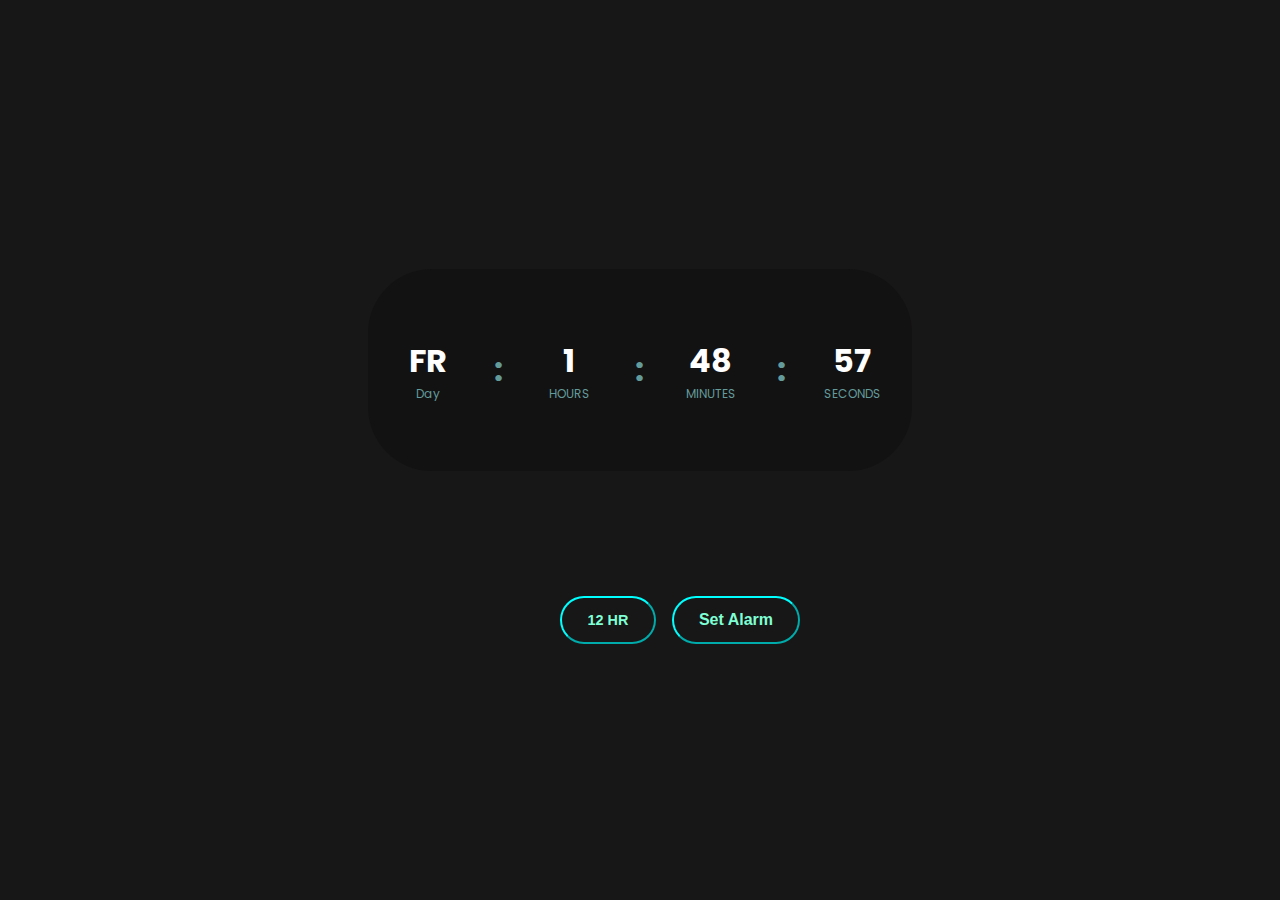
<file: index.html>
<!DOCTYPE html>
<html lang="en">
  <head>
    <meta charset="UTF-8" />
    <meta name="viewport" content="width=device-width, initial-scale=1.0" />
    <title>Alarm Clock.io</title>
    <link rel="stylesheet" href="style.css" />
  </head>
  <body>
    <div class="container">
      <h1></h1>
      <div class="clock_box">
        <div class="day">
          <div class="day-text-1 text-1">0</div>
          <div class="day-text-2 text-2">Day</div>
        </div>
        <div class="semicolon">:</div>
        <div class="hours">
          <div class="hours-text-1 text-1">0</div>
          <div class="hours-text-2 text-2">HOURS</div>
        </div>
        <div class="semicolon">:</div>
        <div class="minutes">
          <div class="min-text-1 text-1">0</div>
          <div class="min-text-2 text-2">MINUTES</div>
        </div>
        <div class="semicolon">:</div>
        <div class="seconds">
          <div class="sec-text-1 text-1">0</div>
          <div class="sec-text-2 text-2">SECONDS</div>
        </div>
      </div>
      <a href="index2.html"> <button class="hour-change-button">12 HR</button></a>
      <a href="setalarm.html"> <button class="set-alarm">Set Alarm</button></a>
      <!-- <a href="stopwatch.html"
        ><button class="stopwatch-button">StopWatch</button></a
      >
    </div> -->
    <script src="script.js"></script>
  </body>
</html>
</file>
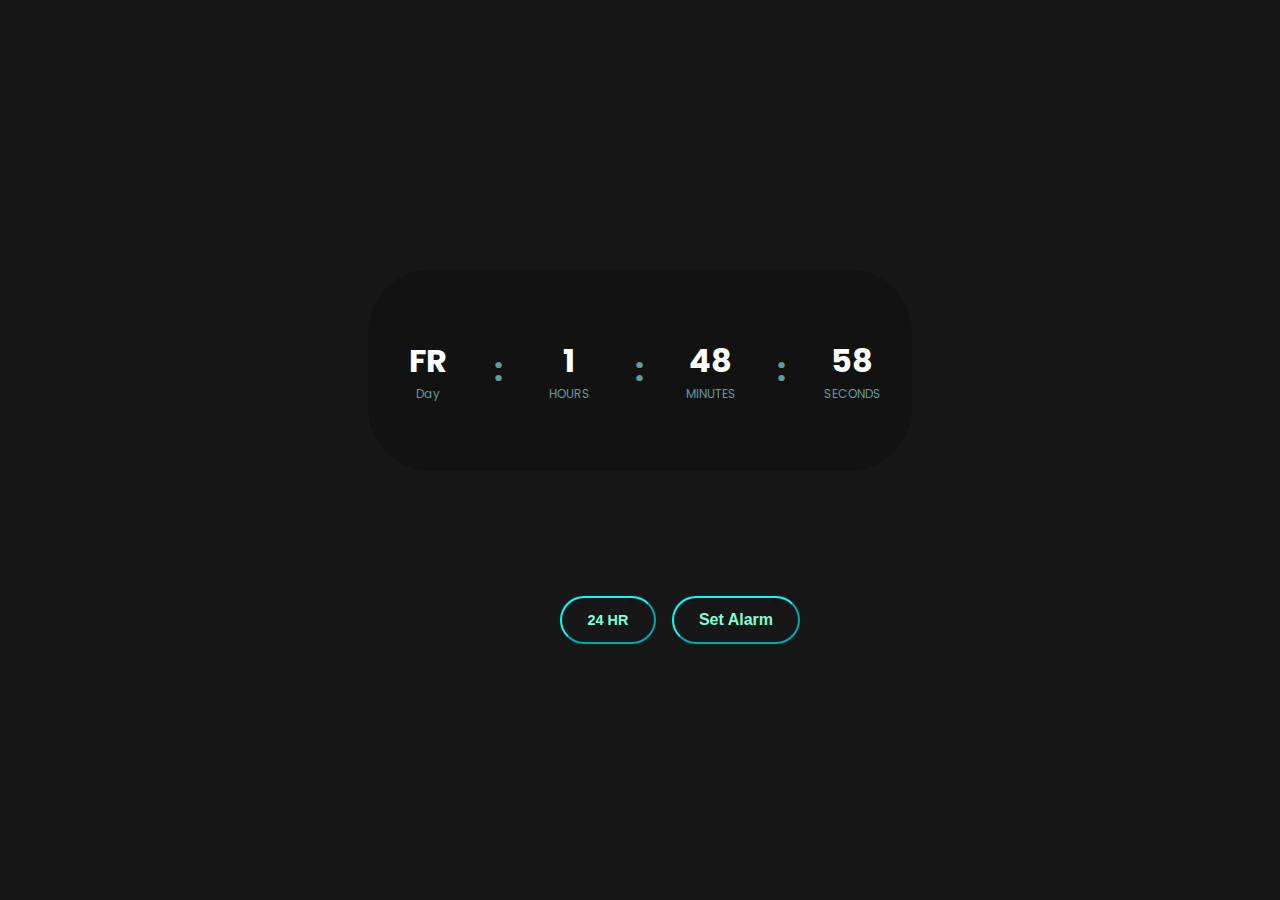
<file: index2.html>
<!DOCTYPE html>
<html lang="en">
  <head>
    <meta charset="UTF-8" />
    <meta name="viewport" content="width=device-width, initial-scale=1.0" />
    <title>Alarm Clock.io</title>
    <link rel="stylesheet" href="style.css" />
  </head>
  <body>
    <div class="container">
      <h1></h1>
      <div class="clock_box">
        <div class="day">
          <div class="day-text-1 text-1">0</div>
          <div class="day-text-2 text-2">Day</div>
        </div>
        <div class="semicolon">:</div>
        <div class="hours">
          <div class="hours-text-1 text-1">0</div>
          <div class="hours-text-2 text-2">HOURS</div>
        </div>
        <div class="semicolon">:</div>
        <div class="minutes">
          <div class="min-text-1 text-1">0</div>
          <div class="min-text-2 text-2">MINUTES</div>
        </div>
        <div class="semicolon">:</div>
        <div class="seconds">
          <div class="sec-text-1 text-1">0</div>
          <div class="sec-text-2 text-2">SECONDS</div>
        </div>
      </div>
      <a href="index.html">
        <button class="hour-change-button">24 HR</button></a
      >
      <a href="setalarm.html"> <button class="set-alarm">Set Alarm</button></a>
      <!-- <a href="stopwatch.html"
        ><button class="stopwatch-button">StopWatch</button></a
      > -->
    </div>
    <script src="script2.js"></script>
  </body>
</html>
</file>
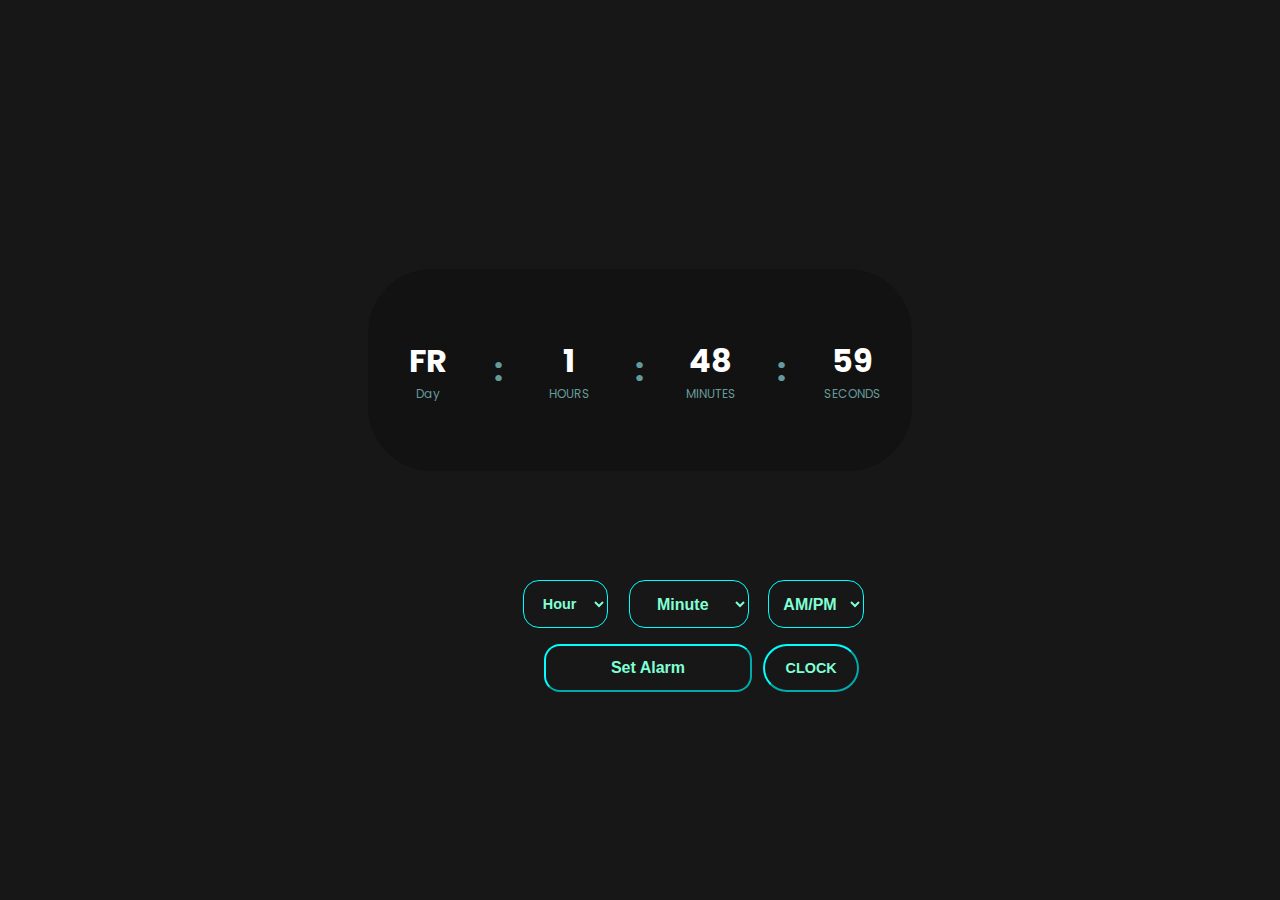
<file: setalarm.html>
<!DOCTYPE html>
<html lang="en">
  <head>
    <meta charset="UTF-8" />
    <meta name="viewport" content="width=device-width, initial-scale=1.0" />
    <title>Alarm Clock.io</title>
    <link rel="stylesheet" href="setalarm.css" />
  </head>
  <body>
    <div class="container">
      <h1></h1>
      <div class="clock_box">
        <div class="day">
          <div class="day-text-1 text-1">0</div>
          <div class="day-text-2 text-2">Day</div>
        </div>
        <div class="semicolon">:</div>
        <div class="hours">
          <div class="hours-text-1 text-1">0</div>
          <div class="hours-text-2 text-2">HOURS</div>
        </div>
        <div class="semicolon">:</div>
        <div class="minutes">
          <div class="min-text-1 text-1">0</div>
          <div class="min-text-2 text-2">MINUTES</div>
        </div>
        <div class="semicolon">:</div>
        <div class="seconds">
          <div class="sec-text-1 text-1">0</div>
          <div class="sec-text-2 text-2">SECONDS</div>
        </div>
      </div>
      <div class="content">
        <select class="hour-select">
          <!-- <option value="">Hour</option> -->
          <option value="Hour">Hour</option>
          <option value="1">1</option>
          <option value="2">2</option>
          <option value="3">3</option>
          <option value="4">4</option>
          <option value="5">5</option>
          <option value="6">6</option>
          <option value="7">7</option>
          <option value="8">8</option>
          <option value="9">9</option>
          <option value="10">10</option>
          <option value="11">11</option>
          <option value="12">12</option>
        </select>
        <select class="min-select">
          <!-- <option value="">Minute</option> -->
          <option value="Minute">Minute</option>
          <option value="0">0</option>
          <option value="1">1</option>
          <option value="2">2</option>
          <option value="3">3</option>
          <option value="4">4</option>
          <option value="5">5</option>
          <option value="6">6</option>
          <option value="7">7</option>
          <option value="8">8</option>
          <option value="9">9</option>
          <option value="10">10</option>
          <option value="11">11</option>
          <option value="12">12</option>
          <option value="13">13</option>
          <option value="14">14</option>
          <option value="15">15</option>
          <option value="16">16</option>
          <option value="17">17</option>
          <option value="18">18</option>
          <option value="19">19</option>
          <option value="20">20</option>
          <option value="21">21</option>
          <option value="22">22</option>
          <option value="23">23</option>
          <option value="24">24</option>
          <option value="25">25</option>
          <option value="26">26</option>
          <option value="27">27</option>
          <option value="28">28</option>
          <option value="29">29</option>
          <option value="30">30</option>
          <option value="31">31</option>
          <option value="32">32</option>
          <option value="33">33</option>
          <option value="34">34</option>
          <option value="35">35</option>
          <option value="36">36</option>
          <option value="37">37</option>
          <option value="38">38</option>
          <option value="39">39</option>
          <option value="40">40</option>
          <option value="41">41</option>
          <option value="42">42</option>
          <option value="43">43</option>
          <option value="44">44</option>
          <option value="45">45</option>
          <option value="46">46</option>
          <option value="47">47</option>
          <option value="48">48</option>
          <option value="49">49</option>
          <option value="50">50</option>
          <option value="51">51</option>
          <option value="52">52</option>
          <option value="53">53</option>
          <option value="54">54</option>
          <option value="55">55</option>
          <option value="56">56</option>
          <option value="57">57</option>
          <option value="58">58</option>
          <option value="59">59</option>
          <option value="60">60</option>
        </select>
        <select class="AM-PM">
          <option value="AM/PM">AM/PM</option>
          <option value="AM">AM</option>
          <option value="PM">PM</option>
        </select>
      </div>
      <button class="set-alarm-button">Set Alarm</button>
    </div>
    <a href="index.html"> <button class="hour-change-button">CLOCK</button></a>
    <script src="setalarm.js"></script>
  </body>
</html>
</file>
<file: style.css>
@import url("https://fonts.googleapis.com/css2?family=Poppins&display=swap");
html,
body {
  width: 100%;
  height: 100%;
  font-family: "Poppins", sans-serif;
}
* {
  margin: 0;
  padding: 0;
}
.container {
  width: 100%;
  height: 100%;
  background-color: #181717;
  display: flex;
  justify-content: center;
  align-items: center;
  position: relative;
  flex-direction: column;
}
h1 {
  position: absolute;
  top: 2.4rem;
  font-size: 2.5rem;
  color: aquamarine;
  font-family: "Trebuchet MS", "Lucida Sans Unicode", "Lucida Grande",
    "Lucida Sans", Arial, sans-serif;
}
.clock_box {
  display: flex;
  width: 42.5%;
  height: 22.5%;
  background-color: #131212;
  color: rgb(99, 155, 155);
  position: relative;
  border-radius: 4rem;
  margin-bottom: 10rem;
  /* background-image: url(Clock.png); */
}
.day,
.hours,
.minutes,
.seconds {
  display: flex;
  width: 22%;
  height: 100%;
  font-size: 1rem;
  flex-direction: column;
  justify-content: center;
  align-items: center;
}
.semicolon {
  width: 4%;
  height: 100%;
  display: flex;
  font-size: 2rem;
  flex-direction: column;
  justify-content: center;
  align-items: center;
  font-weight: bold;
}
.text-1 {
  font-size: 2rem;
  color: white;
  font-weight: bold;
}
.text-2 {
  font-size: 12px;
}
.hour-change-button {
  width: 6rem;
  height: 3rem;
  font-size: 0.9rem;
  background-color: #181717;
  border-color: aqua;
  color: aquamarine;
  border-radius: 2rem;
  position: absolute;
  bottom: 16rem;
  left: 35rem;
  font-weight: bolder;
}
.hour-change-button:hover {
  cursor: pointer;
  background-color: #131212;
}
.set-alarm {
  width: 8rem;
  height: 3rem;
  font-size: 1rem;
  background-color: #181717;
  border-color: aqua;
  color: aquamarine;
  border-radius: 2rem;
  position: absolute;
  bottom: 16rem;
  left: 42rem;
  font-weight: bolder;
}
.set-alarm:hover {
  cursor: pointer;
  background-color: #131212;
}
.stopwatch-button {
  width: 8rem;
  height: 3rem;
  font-size: 1rem;
  background-color: #181717;
  border-color: aqua;
  color: aquamarine;
  border-radius: 2rem;
  position: absolute;
  bottom: 16rem;
  left: 47rem;
  font-weight: bolder;
}
</file>
<file: setalarm.css>
@import url("https://fonts.googleapis.com/css2?family=Poppins&display=swap");
html,
body {
  width: 100%;
  height: 100%;
  font-family: "Poppins", sans-serif;
}
* {
  margin: 0;
  padding: 0;
}
.container {
  width: 100%;
  height: 100%;
  background-color: #181717;
  display: flex;
  justify-content: center;
  align-items: center;
  position: relative;
  flex-direction: column;
}
h1 {
  position: absolute;
  top: 2.4rem;
  font-size: 2.5rem;
  color: aquamarine;
  font-family: "Trebuchet MS", "Lucida Sans Unicode", "Lucida Grande",
    "Lucida Sans", Arial, sans-serif;
}
.clock_box {
  display: flex;
  width: 42.5%;
  height: 22.5%;
  background-color: #131212;
  color: rgb(99, 155, 155);
  position: relative;
  border-radius: 4rem;
  margin-bottom: 10rem;
  /* background-image: url(Clock.png); */
}
.day,
.hours,
.minutes,
.seconds {
  display: flex;
  width: 22%;
  height: 100%;
  font-size: 1rem;
  flex-direction: column;
  justify-content: center;
  align-items: center;
}
.semicolon {
  width: 4%;
  height: 100%;
  display: flex;
  font-size: 2rem;
  flex-direction: column;
  justify-content: center;
  align-items: center;
  font-weight: bold;
}
.text-1 {
  font-size: 2rem;
  color: white;
  font-weight: bold;
}
.text-2 {
  font-size: 12px;
}
.hour-change-button {
  width: 6rem;
  height: 3rem;
  font-size: 0.9rem;
  background-color: #181717;
  border-color: aqua;
  color: aquamarine;
  border-radius: 2rem;
  position: absolute;
  bottom: 16rem;
  left: 31rem;
  font-weight: bolder;
}
.hour-change-button:hover {
  cursor: pointer;
  background-color: #131212;
}
.set-alarm {
  width: 8rem;
  height: 3rem;
  font-size: 1rem;
  background-color: #181717;
  border-color: aqua;
  color: aquamarine;
  border-radius: 2rem;
  position: absolute;
  bottom: 16rem;
  left: 38rem;
  font-weight: bolder;
}
.set-alarm:hover {
  cursor: pointer;
  background-color: #131212;
}
.stopwatch-button {
  width: 8rem;
  height: 3rem;
  font-size: 1rem;
  background-color: #181717;
  border-color: aqua;
  color: aquamarine;
  border-radius: 2rem;
  position: absolute;
  bottom: 16rem;
  left: 47rem;
  font-weight: bolder;
}
.hour-select {
  width: 5.3rem;
  height: 3rem;
  font-size: 0.9rem;
  background-color: #181717;
  border-color: aqua;
  color: aquamarine;
  border-radius: 1rem;
  position: absolute;
  bottom: 17rem;
  left: 32.7rem;
  font-weight: bolder;
  text-align: center;
}
.min-select {
  width: 7.5rem;
  height: 3rem;
  font-size: 1rem;
  align-self: center;
  background-color: #181717;
  border-color: aqua;
  color: aquamarine;
  border-radius: 1rem;
  position: absolute;
  bottom: 17rem;
  left: 39.3rem;
  font-weight: bolder;
  text-align: center;
}
.AM-PM {
  width: 6rem;
  height: 3rem;
  font-size: 1rem;
  background-color: #181717;
  border-color: aqua;
  color: aquamarine;
  border-radius: 1rem;
  position: absolute;
  bottom: 17rem;
  left: 48rem;
  font-weight: bolder;
  text-align: center;
}
.set-alarm-button {
  width: 13rem;
  height: 3rem;
  font-size: 1rem;
  background-color: #181717;
  border-color: aqua;
  color: aquamarine;
  border-radius: 1rem;
  position: absolute;
  bottom: 13rem;
  left: 34rem;
  font-weight: bolder;
  text-align: center;
}
.set-alarm-button:hover {
  cursor: pointer;
  background-color: #131212;
}
.disable {
  opacity: 0.6;
  pointer-events: none;
}
.hour-change-button {
  width: 6rem;
  height: 3rem;
  font-size: 0.9rem;
  background-color: #181717;
  border-color: aqua;
  color: aquamarine;
  border-radius: 2rem;
  position: absolute;
  bottom: 13rem;
  left: 47.7rem;
  font-weight: bolder;
}
.hour-change-button:hover {
  cursor: pointer;
  background-color: #131212;
}
</file>
